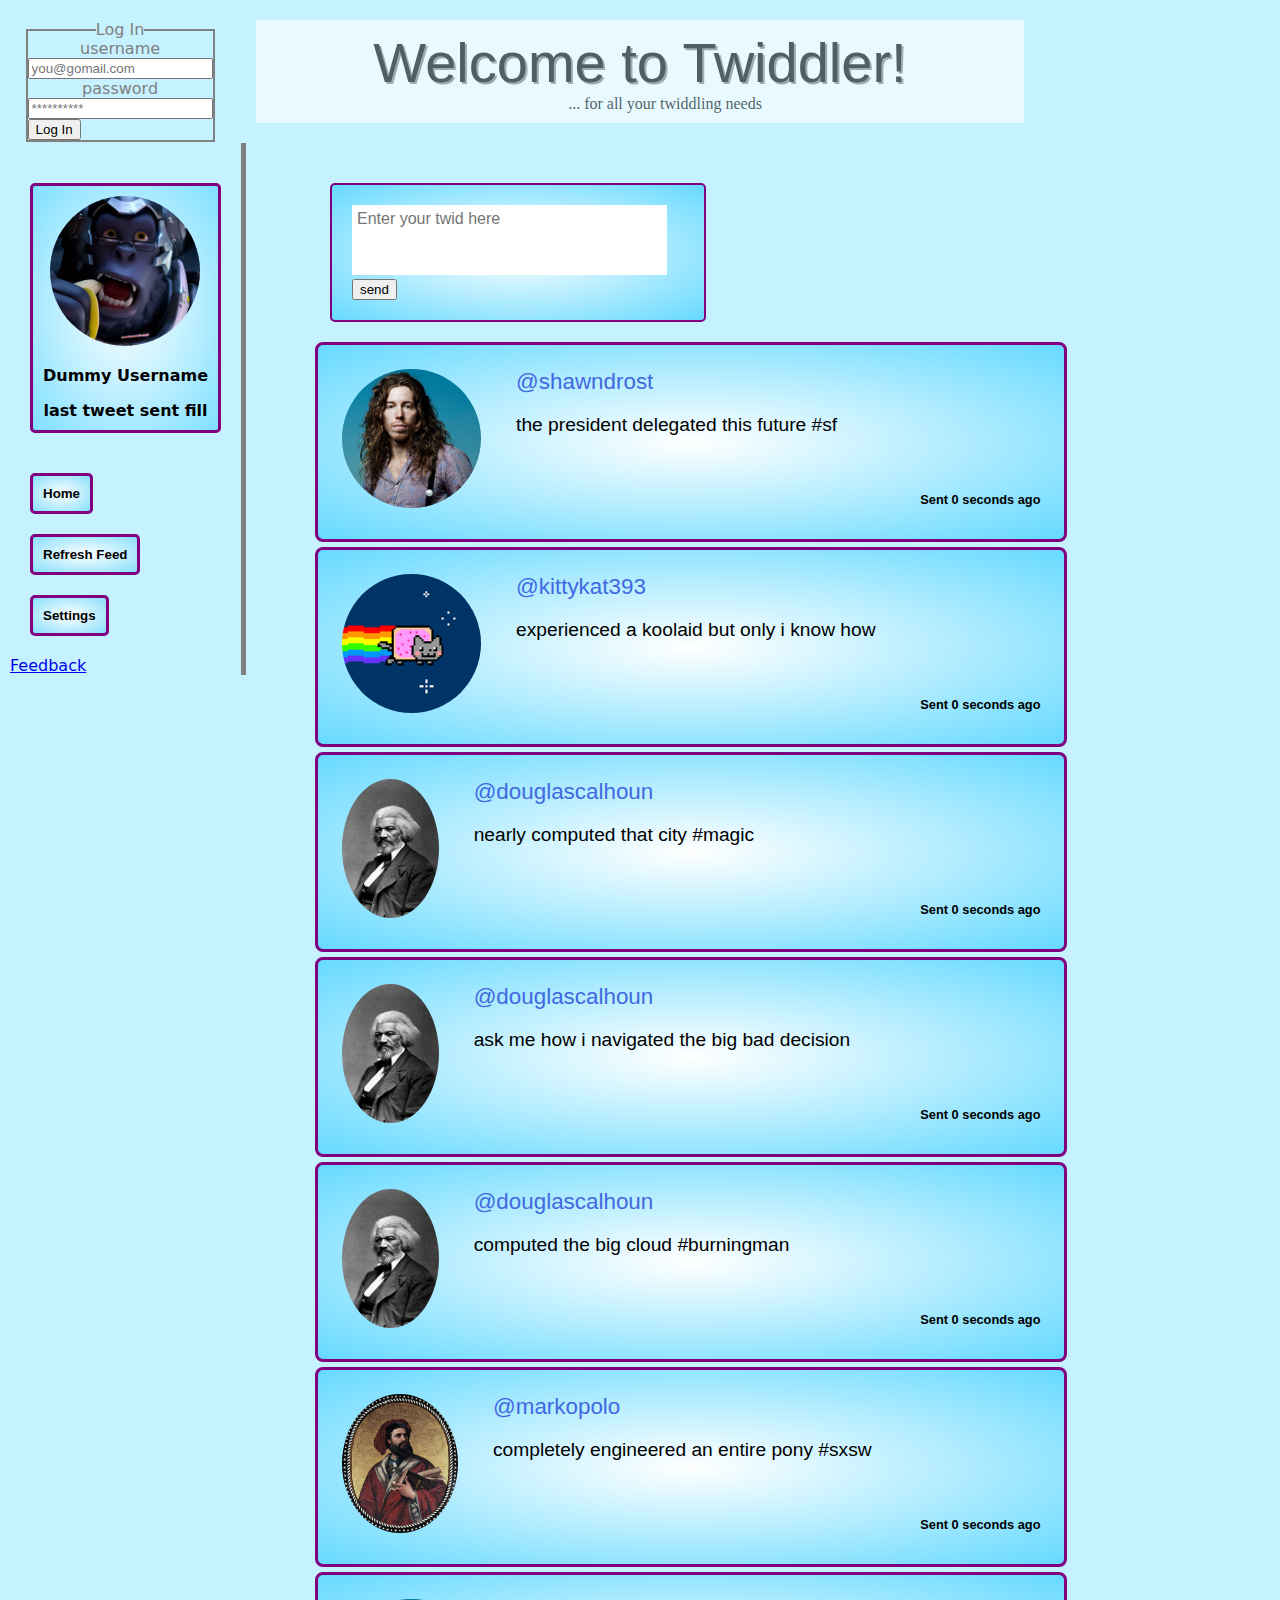
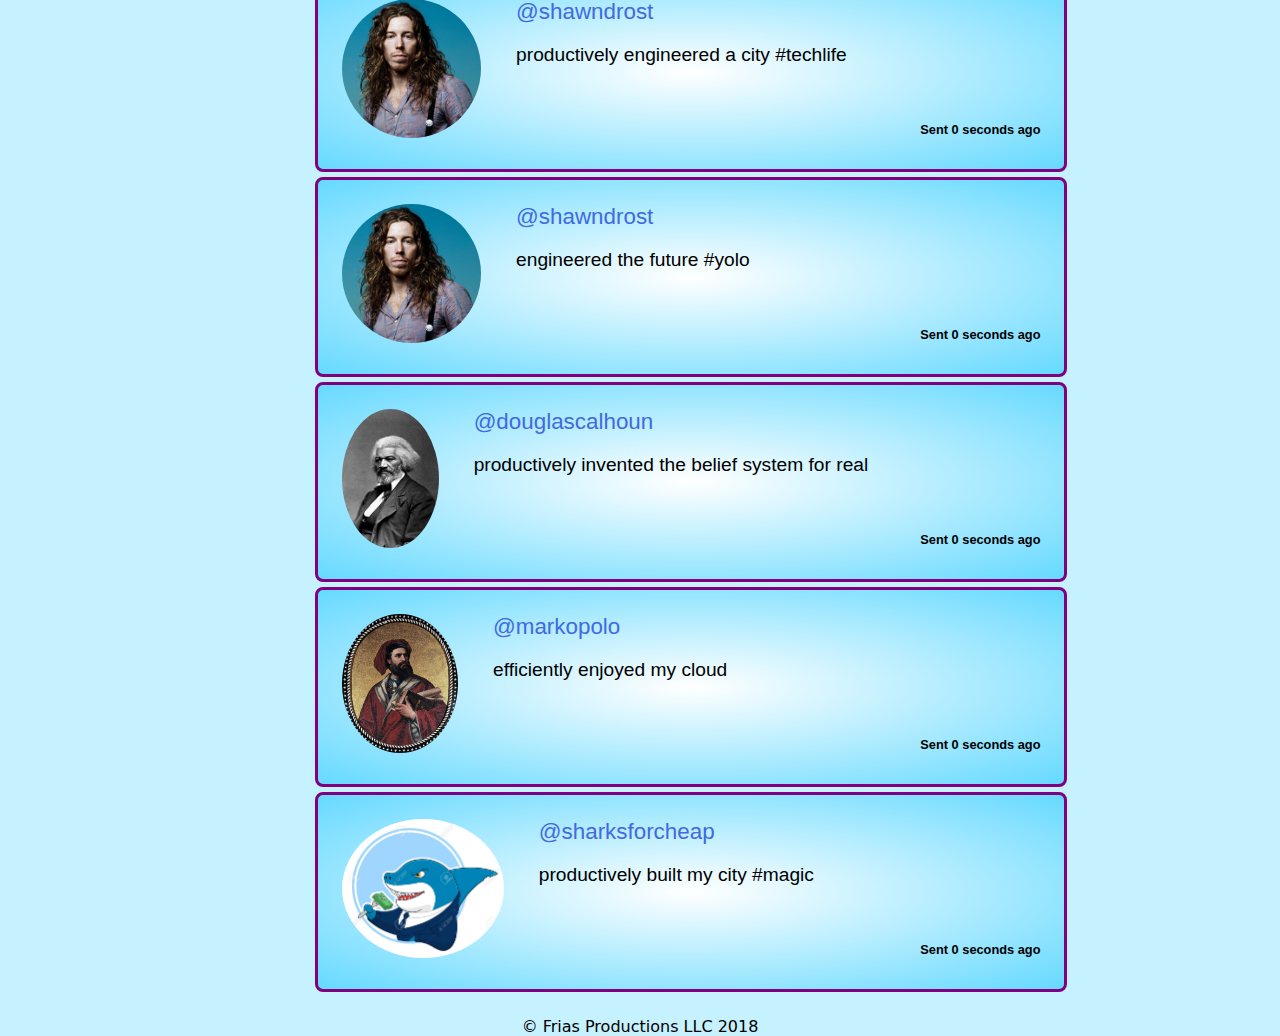
<file: index.html>
<!DOCTYPE html>
<html lang="en">
  <head>
    <title>Twiddler</title>
    <link rel="stylesheet" type="text/css" href="style/bluepalette.css">
    <script src="scripts/jquery.js"></script>
    <script src="scripts/main.js"></script>
  </head>
  <body>
    <header>
      <fieldset class="login">
        <legend>Log In</legend>
        <label>
          username
          <input type="text" name="username" placeholder="you@gomail.com" required>
        </label>
        <label>
          password
          <input type="text" name="password" placeholder="**********" required>
        </label>
        <input type="submit" name="login" value="Log In">
      </fieldset>
      <div class="logo">
        <h1>Welcome to Twiddler!</h1>
        <h2>... for all your twiddling needs</h2>
      </div>
    </header>
    <main>
      <aside class="nav_bar">
        <div class="visitor_profile">
          <img class="profile_picture" src="images/winston.jpg">
          <p>Dummy Username</p>
          <time>last tweet sent fill</time>
        </div>
        <fieldset>
          <button class="home" onclick="update('home')">Home</button>
          <button class="refresh" onclick="update()">Refresh Feed</button>
          <button class="settings">Settings</button>  <!--needs work -->
          <a class="feedback" href="mailto:pafrias90@gmail.com?subject=Feedback" target="_blank">Feedback</a>
        </fieldset>  
      </aside>
      <div class="twidconsole">
        <div class="twidentry">
          <textarea name="twidsender" maxlength="280" placeholder="Enter your twid here"></textarea>
          <input type="submit" name="send" value="send">
        </div>
        <div class="twidfeed">
        </div>
      </div>
    </main>
    <footer>
      <h6>&copy; Frias Productions LLC 2018</h6>
    </footer>
    <script src="scripts/data_generator.js"></script>
    <script>

      $(function() {
      $(document).on('click', '.user', function(){
        $this = $(this);
        var handle = $this.text().slice(1, Infinity);
        update(handle)
        });
      });

      $(document).ready(update('home', null));
    </script>
  </body>
</html>
</file>
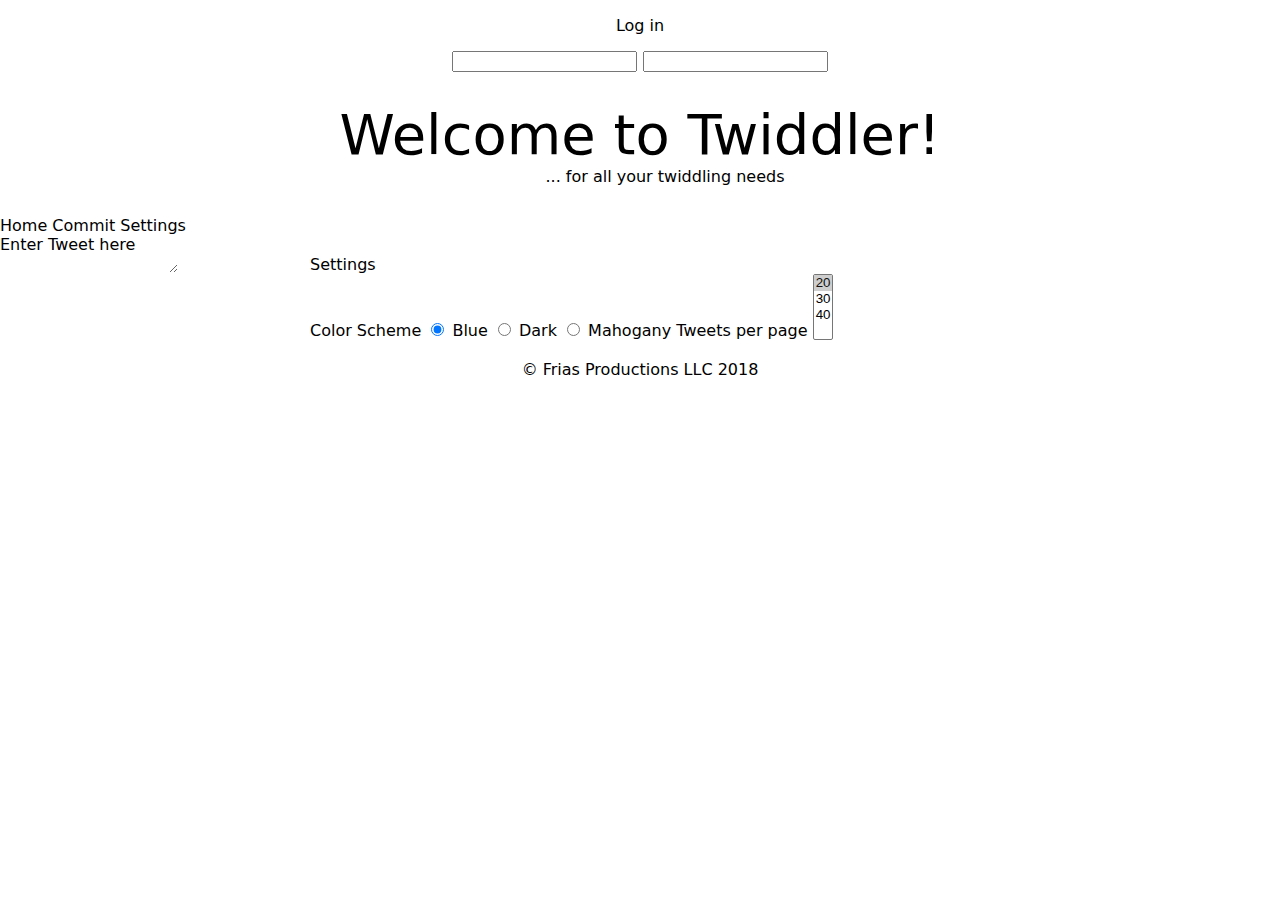
<file: settings test.html>
<!DOCTYPE html>
<html lang="en">
  <head>
    <title>Twiddler Settings</title>
    <link rel="stylesheet" type="text/css" href="style/style.css">
    <script src="scripts/jquery.js"></script>
    <script src="scripts/main.js"></script>
  </head>
  <body>
    <header>
      <div class="login">
        <p> Log in </p> <!-- hide this div for settings -->
        <input type="text" name="username"> <!-- hide this div for settings -->
        <input type="text" name="password"> <!-- hide this div for settings -->
      </div>  <!-- hide this div for settings -->
      <div class="logo">
        <h1>Welcome to Twiddler!</h1>
        <h2>... for all your twiddling needs</h2>
      </div>
    </header>
    <main>
      <aside class="nav-bar">
        <div class=profile>
        </div>
        <a class="button home">Home</a>
        <a class="button commit_settings">Commit Settings</a>
      </aside>
      <div class="twidconsole">
        <fieldset>
          <legend> Settings </legend>
            <label>Color Scheme
              <input type="radio" name="color scheme" value="blue" checked> Blue
              <input type="radio" name="color scheme" value="dark"> Dark
              <input type="radio" name="color scheme" value="mahogany"> Mahogany
            </label>
            <label>Tweets per page
              <select name="tweet limit" multiple>
                <option value="20" selected>20</option>
                <option value="30">30</option>
                <option value="40">40</option>
              </select>
            </label>
          </div>
        <div class="twidsender"><!-- hide this div for settings -->
          <textarea name="tweetbody">Enter Tweet here</textarea>
        </div>
        <div class="twidfeed"><!-- hide this div for settings -->
        </div>
      </div>
    </div>
    <footer>
      <h6>&copy; Frias Productions LLC 2018</h6>
    </footer>
  </body>
</html>
</file>
<file: style/bluepalette.css>
@import url('style.css');

body {
	background-color: #c6f1ff;
}

header fieldset {
	background-color: #c6f1ff;
	color: gray;
}
header div.logo {
	background-color: white;
	opacity: 60%;
	border-color: purple;
}

header h1 {
	font-family: "Comic Sans MS", cursive, sans-serif;
	font-color: #3f51b5;
	text-shadow: 2px 2px gray;
}

header h2 {
	font-family: Georgia, serif;
	font-color: blue;
}

aside.nav_bar {
	border-color: gray;
}

aside div.visitor_profile {
	background-image: radial-gradient(#fff, #00c0ffad 150%);
	color: black;
	font-weight: bold;
	border-color: purple;
}

aside div.visitor_profile img.profile_picture {
}


aside.nav_bar button {
	background-image: radial-gradient(#fff, #00c0ffad 150%);
	color: black;
	font-weight: bold;
	border-color: purple;
}

div.twidconsole {
	background-color: #c6f1ff;
}

main div.twidconsole div.twidentry {
	border-color: purple;
	font-family: Arial, Helvetica, sans-serif;
	background-image: radial-gradient(#fff, #00c0ffad 125%);
}
main div.twidentry textarea {
}

div.twidconsole article {
	font-family: Arial, Helvetica, sans-serif;
	background-image: radial-gradient(#fff, #00c0ffad 125%);
	border-color: purple;
}

div.twidconsole article a {
	color: royalblue;
}

div.twidconsole article p {
}

div.twidconsole article time {
	font-size: 0.8em;
	font-weight: bold;
}

footer {
}

footer h6 {
}

@media (hover:hover) {
	div.twidconsole a:hover {
		color: teal;
		cursor: pointer;

	}
	aside.nav_bar button:hover {
		background: white;
		color: #00c0ffad;
		cursor: pointer;
	}
}
</file>
<file: style/style.css>
/* http://meyerweb.com/eric/tools/css/reset/ 
   v2.0 | 20110126
   License: none (public domain)
*/
html, body, div, span, applet, object, iframe, blockquote, pre,
a, abbr, acronym, address, big, cite, code, del, dfn, em, h1, h2,
h3, h4, h5, h6, img, ins, kbd, q, s, samp, small, strike, strong,
sub, sup, tt, var, b, u, i, center, dl, dt, dd, ol, ul, li,
fieldset, form, label, legend,
table, caption, tbody, tfoot, thead, tr, th, td,
article, aside, canvas, details, embed, 
figure, figcaption, footer, header, hgroup, 
menu, nav, output, ruby, section, summary,
time, mark, audio, video, textarea {
	margin: 0;
	padding: 0;
	border: 0;
	font-size: 100%;
	font: inherit;
	vertical-align: baseline;
}

*,
*:before,
*:after {
  -webkit-box-sizing: border-box;
     -moz-box-sizing: border-box;
          box-sizing: border-box;
}


body {
	pointer-events: auto;
	font-family: system-ui;
}

header {
	display: block;
	text-align: center;
}

header fieldset.login {
	margin: 0 0 0 2%;
	border-style: solid;
	border-width: 2px;
	float: left;
}
header fieldset.login input {
	display: block;
}

header div.logo {
	width: 60%;
	padding: 10px;
	margin: 20px auto;
	border-width: 5px
	border-radius: 5px;
}

header h1 {
	font-size: 3.5em;
}

header h2 {
	padding-left: 50px;
}

main {
	display: block;
	width: 100%;
}

aside.nav_bar {
	float: left;
	height: fill;
	padding: 20px 0px 0px 10px;
	border-right: 5px solid;
}

aside div.visitor_profile {
	display: block;
	padding: 10px;
	margin: 20px;
	text-align: center;
	border: 3px solid;
	border-radius: 5px;
}

aside div.visitor_profile img.profile_picture {
	border: 2px;
	border-radius: 50%;
	width: 150px;
	height: 150px;
}


aside.nav_bar button {
	display: block;
	padding: 10px;
	margin: 20px;
	text-align: center;
	border: 3px solid;
	border-radius: 5px;
}

div.twidconsole {
	float: right;
	height: 80%;
	width: 1000px;
	padding: 20px 30px;
}

main div.twidconsole div.twidentry {
	min-height: 90px;
	max-width: 40%;
	padding: 20px;
	margin: 20px;
	border: 2px solid;
	border-radius: 5px;
}
main div.twidentry textarea {
	resize: none;
	width: 95%;
	padding: 5px;
	height: 70px;
}

div.twidconsole article {
	height: 200px;
	max-width: 80%;
	padding: 2.5%;
	margin: 5px;
	border: 3px solid;
	border-radius: 8px;
}

div.twidconsole article img {
	height: 95%;
	float: left;
	margin-right: 5%;
	border-radius: 50%;
}

div.twidconsole article a {
	font-size: 1.4em;
}

div.twidconsole article p {
	min-height: 40%;
	font-size: 1.2em;
	margin-left: 10px;
}

div.twidconsole article time {
	font-size: 0.8em;
	font-weight: bold;
	float: right;
}

footer {
	width: 100%;
	display: inline-block;
	float: none;
	position: relative;
}

footer h6 {
	text-align: center;
}
</file>
